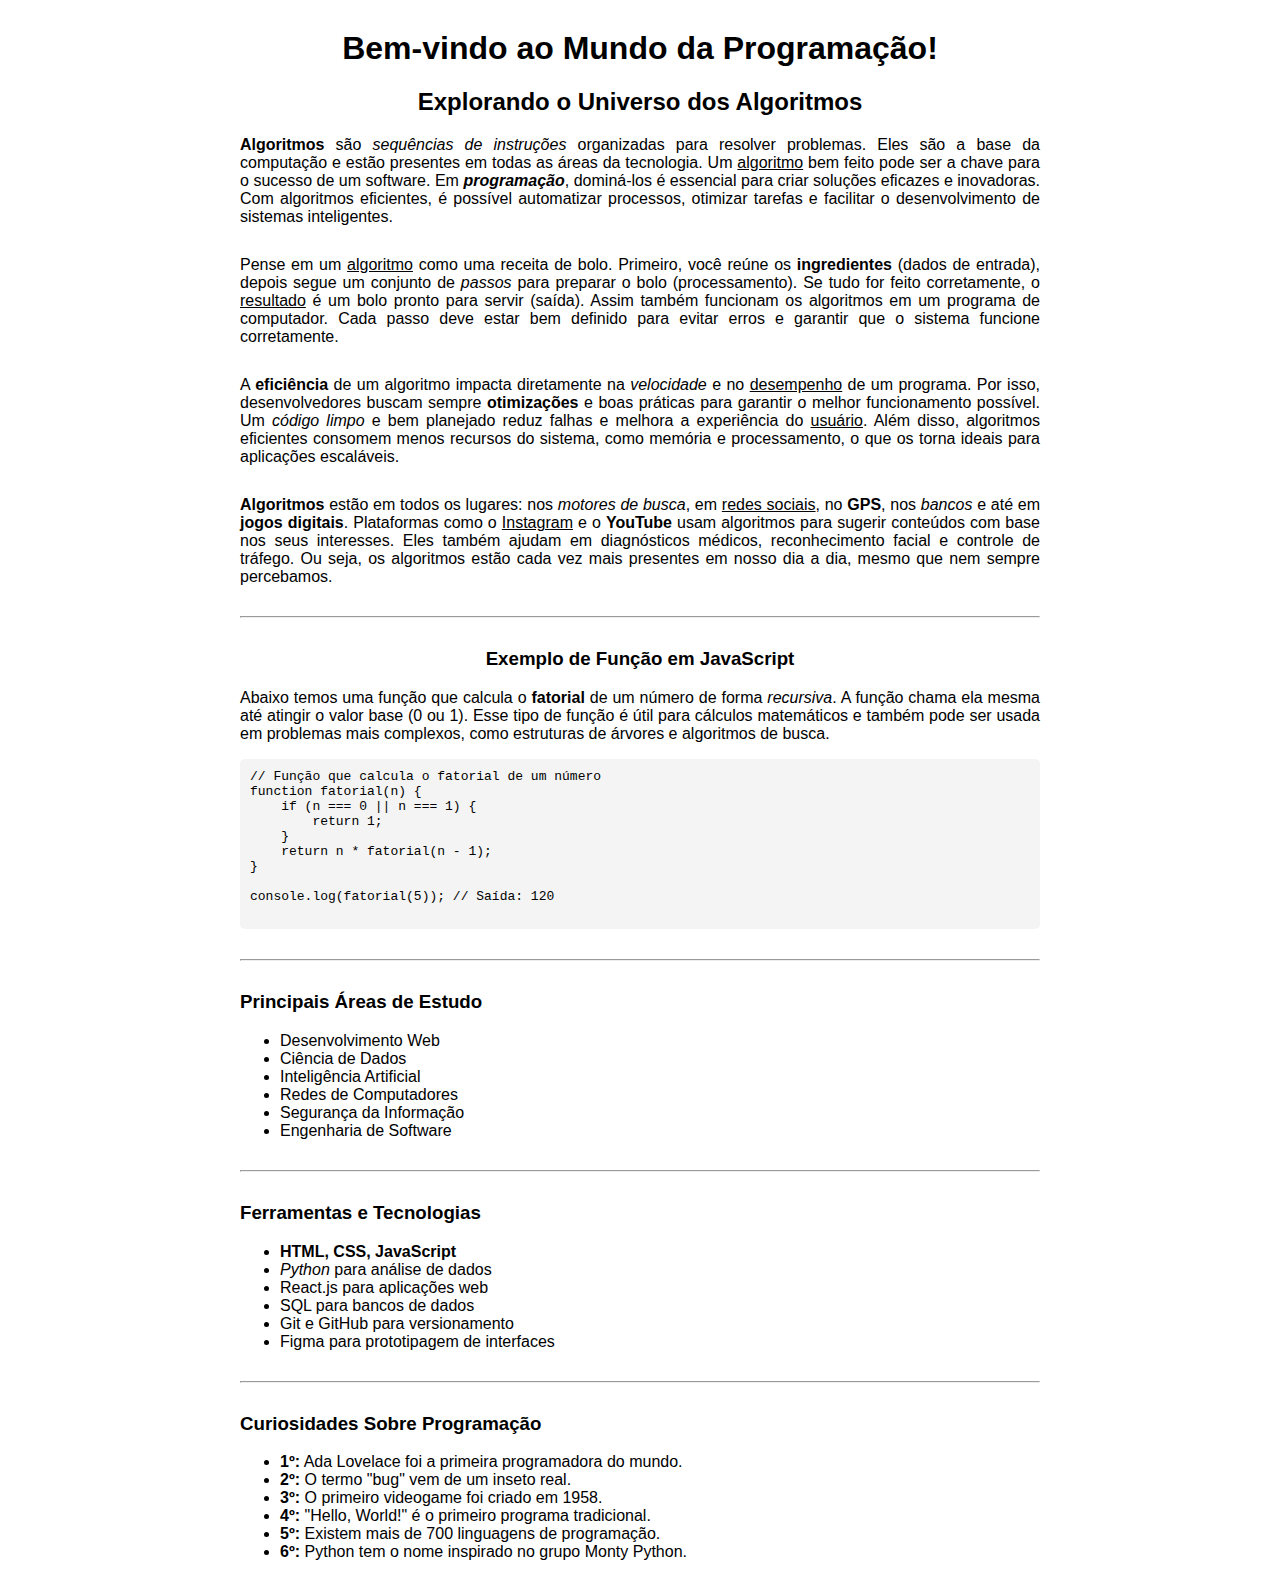
<file: projeto1-HTML/index.html>
<!DOCTYPE html>
<html lang="pt-BR">
<head>
    <meta charset="UTF-8" />
    <meta name="viewport" content="width=device-width, initial-scale=1.0">
    <title>Aprendendo Algoritmos</title>
    <style>
        body {
            font-family: Arial, sans-serif;
            margin: 30px;
        }
        .title {
            text-align: center;
        }
        .content {
            max-width: 800px;
            margin: auto;
            text-align: justify;
        }
        pre {
            background-color: #f4f4f4;
            padding: 10px;
            border-radius: 5px;
            overflow-x: auto;
        }
        section {
            margin-bottom: 30px;
        }
        hr {
            margin: 30px 0;
        }
    </style>
</head>
<body>

    <!-- TÍTULOS CENTRALIZADOS -->
    <h1 class="title">Bem-vindo ao Mundo da Programação!</h1>
    <h2 class="title">Explorando o Universo dos Algoritmos</h2>

    <div class="content">

        
        <section>
            <!-- Parágrafo explicando o que é um algoritmo -->
            <p>
                <b>Algoritmos</b> são <i>sequências de instruções</i> organizadas para resolver problemas. Eles são a base da computação e estão presentes em todas as áreas da tecnologia. Um <u>algoritmo</u> bem feito pode ser a chave para o sucesso de um software. Em <b><i>programação</i></b>, dominá-los é essencial para criar soluções eficazes e inovadoras. Com algoritmos eficientes, é possível automatizar processos, otimizar tarefas e facilitar o desenvolvimento de sistemas inteligentes.
            </p>
        </section>

        
        <section>
            <!-- Parágrafo explicando um exemplo do cotidiano -->
            <p>
                Pense em um <u>algoritmo</u> como uma receita de bolo. Primeiro, você reúne os <b>ingredientes</b> (dados de entrada), depois segue um conjunto de <i>passos</i> para preparar o bolo (processamento). Se tudo for feito corretamente, o <u>resultado</u> é um bolo pronto para servir (saída). Assim também funcionam os algoritmos em um programa de computador. Cada passo deve estar bem definido para evitar erros e garantir que o sistema funcione corretamente.
            </p>
        </section>

        
        <section>
            <!-- Parágrafo explicando a importância da eficiência -->
            <p>
                A <b>eficiência</b> de um algoritmo impacta diretamente na <i>velocidade</i> e no <u>desempenho</u> de um programa. Por isso, desenvolvedores buscam sempre <b>otimizações</b> e boas práticas para garantir o melhor funcionamento possível. Um <i>código limpo</i> e bem planejado reduz falhas e melhora a experiência do <u>usuário</u>. Além disso, algoritmos eficientes consomem menos recursos do sistema, como memória e processamento, o que os torna ideais para aplicações escaláveis.
            </p>
        </section>

       
        <section>
            <!-- Parágrafo explicando onde os algoritmos são aplicados -->
            <p>
                <b>Algoritmos</b> estão em todos os lugares: nos <i>motores de busca</i>, em <u>redes sociais</u>, no <b>GPS</b>, nos <i>bancos</i> e até em <b>jogos digitais</b>. Plataformas como o <u>Instagram</u> e o <b>YouTube</b> usam algoritmos para sugerir conteúdos com base nos seus interesses. Eles também ajudam em diagnósticos médicos, reconhecimento facial e controle de tráfego. Ou seja, os algoritmos estão cada vez mais presentes em nosso dia a dia, mesmo que nem sempre percebamos.
            </p>
        </section>

        <hr>

        <!-- CÓDIGO DE PROGRAMAÇÃO EXPLICATIVO -->
        <section>
            <h3 class="title">Exemplo de Função em JavaScript</h3>
            <p>
                Abaixo temos uma função que calcula o <b>fatorial</b> de um número de forma <i>recursiva</i>. A função chama ela mesma até atingir o valor base (0 ou 1). Esse tipo de função é útil para cálculos matemáticos e também pode ser usada em problemas mais complexos, como estruturas de árvores e algoritmos de busca.
            </p>
            <pre>
// Função que calcula o fatorial de um número
function fatorial(n) {
    if (n === 0 || n === 1) {
        return 1;
    }
    return n * fatorial(n - 1);
}

console.log(fatorial(5)); // Saída: 120
            </pre>
        </section>

        <hr>

        <!-- LISTA 1 -->
        <section>
            <h3>Principais Áreas de Estudo</h3>
            <ul>
                <li>Desenvolvimento Web</li>
                <li>Ciência de Dados</li>
                <li>Inteligência Artificial</li>
                <li>Redes de Computadores</li>
                <li>Segurança da Informação</li>
                <li>Engenharia de Software</li>
            </ul>
        </section>

        <hr>

        <!-- LISTA 2 -->
        <section>
            <h3>Ferramentas e Tecnologias</h3>
            <ul>
                <li><b>HTML, CSS, JavaScript</b></li>
                <li><i>Python</i> para análise de dados</li>
                <li>React.js para aplicações web</li>
                <li>SQL para bancos de dados</li>
                <li>Git e GitHub para versionamento</li>
                <li>Figma para prototipagem de interfaces</li>
            </ul>
        </section>

        <hr>

        <!-- LISTA 3 -->
        <section>
            <h3>Curiosidades Sobre Programação</h3>
            <ul>
                <li><b>1º:</b> Ada Lovelace foi a primeira programadora do mundo.</li>
                <li><b>2º:</b> O termo "bug" vem de um inseto real.</li>
                <li><b>3º:</b> O primeiro videogame foi criado em 1958.</li>
                <li><b>4º:</b> "Hello, World!" é o primeiro programa tradicional.</li>
                <li><b>5º:</b> Existem mais de 700 linguagens de programação.</li>
                <li><b>6º:</b> Python tem o nome inspirado no grupo Monty Python.</li>
            </ul>
        </section>

    </div>
</body>
</html>
</file>
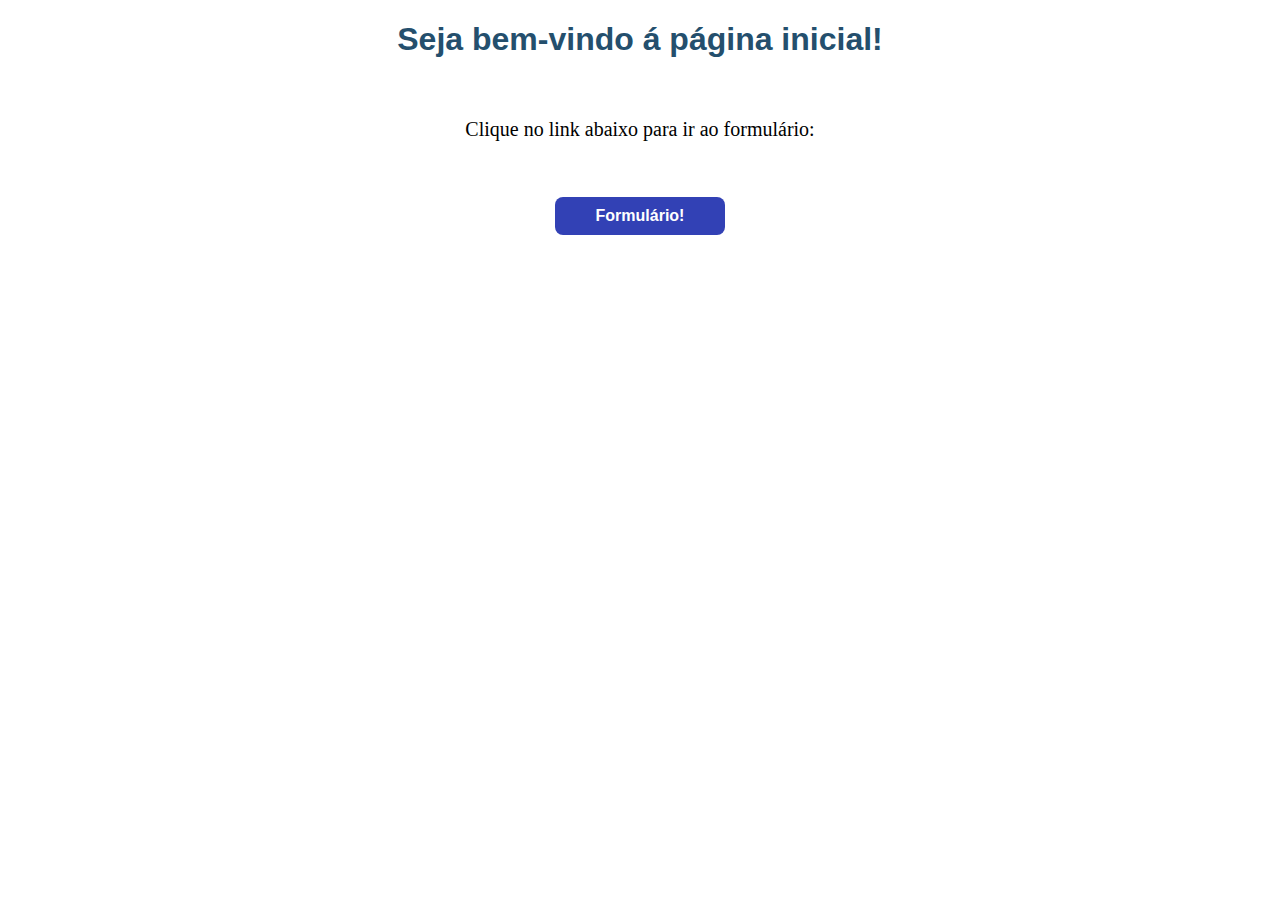
<file: projeto3-HTML/index.html>
<!DOCTYPE html>
<html lang="pt-BR">

<head>
    <meta charset="UTF-8">
    <meta name="viewport" content="width=device-width, initial-scale=1.0">
    <link rel="stylesheet" href="style.css">
    <title>Página Inicial</title>
</head>

<body>
    <h1 id="titulo">Seja bem-vindo á página inicial!</h1><br>
    <p id="p1">Clique no link abaixo para ir ao  formulário:</p><br><br>
    <a id="link-formulario" href="./páginas/formulario.html"><b> Formulário!</b></a>
</body>

</html>
</file>
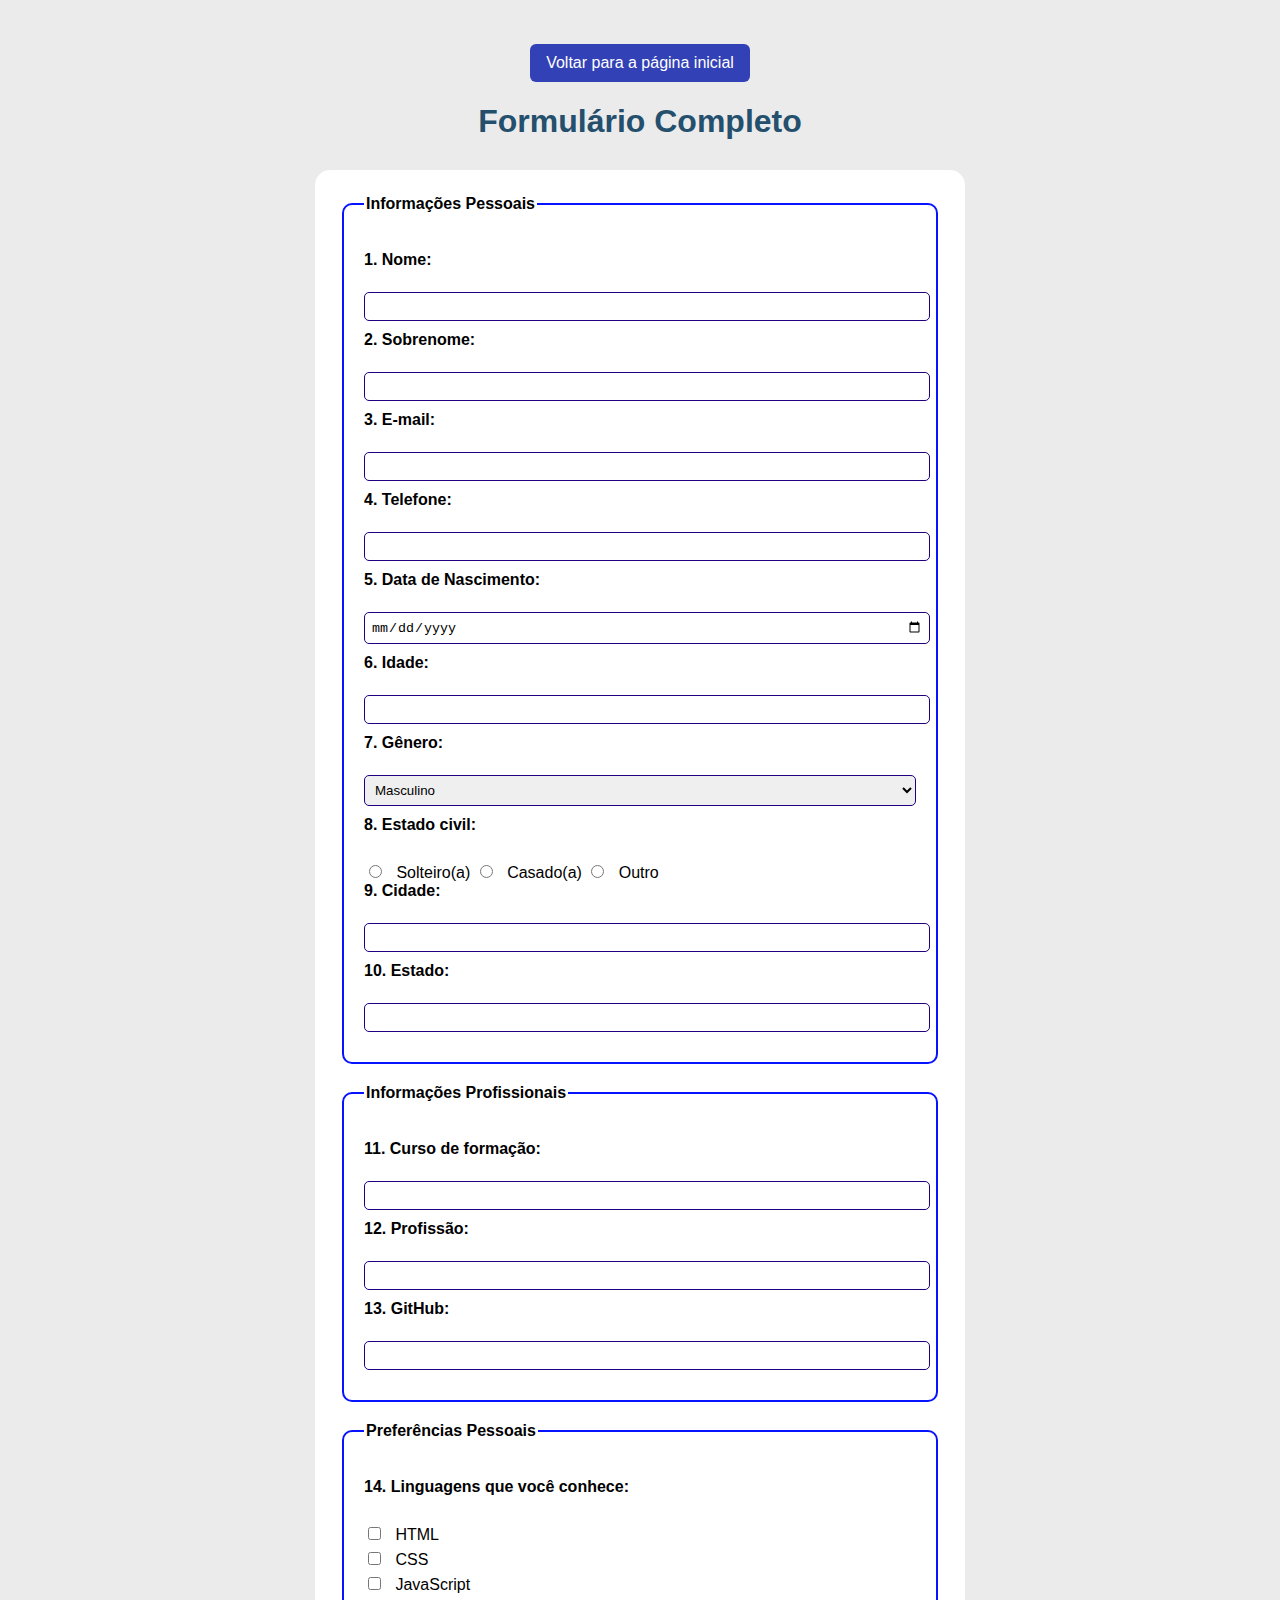
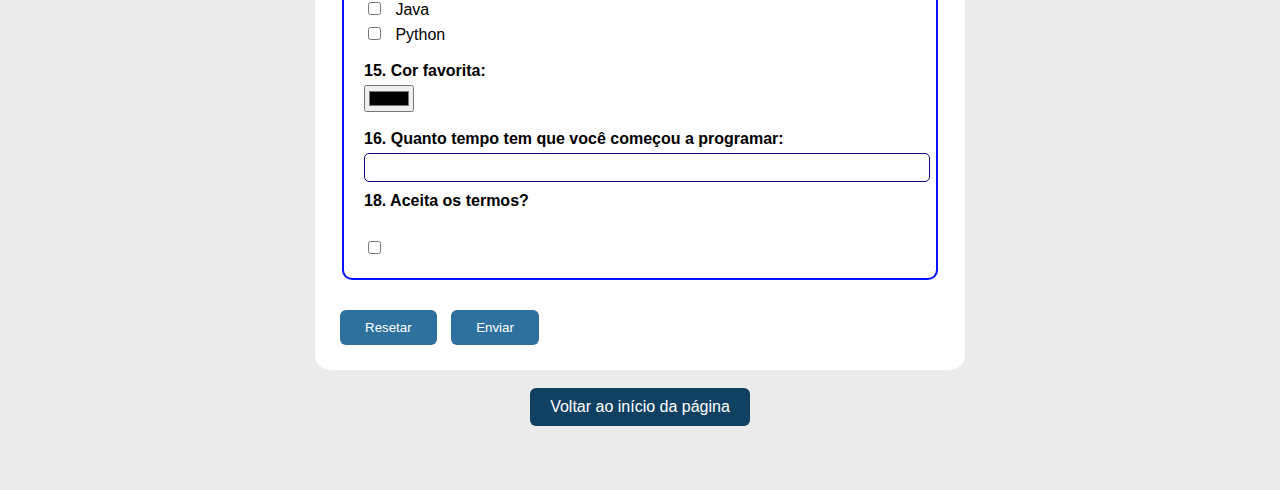
<file: projeto3-HTML/páginas/formulario.html>
<!DOCTYPE html>
<html lang="pt-BR">

<head>
    <meta charset="UTF-8">
    <title>Formulário Completo</title>
    <a id="topo"></a>
    <link rel="stylesheet" type="text/css" href="../style.css">
</head>

<body id="pagina">

    <p><a href="../index.html" id="link-voltar">Voltar para a página inicial</a></p>

    <h1 id="titulo-principal">Formulário Completo</h1>

    <form id="formulario-completo">

        <fieldset id="bloco1">
            <legend><strong>Informações Pessoais</strong></legend><br>

            <label for="nome">1. Nome:</label><br>
            <input type="text" id="nome" name="nome" required>

            <label for="sobrenome">2. Sobrenome:</label><br>
            <input type="text" id="sobrenome" name="sobrenome">

            <label for="email">3. E-mail:</label><br>
            <input type="email" id="email" name="email" required>

            <label for="telefone">4. Telefone:</label><br>
            <input type="tel" id="telefone" name="telefone">

            <label for="nascimento">5. Data de Nascimento:</label><br>
            <input type="date" id="nascimento" name="nascimento">

            <label for="idade">6. Idade:</label><br>
            <input type="number" id="idade" name="idade">

            <label for="genero">7. Gênero:</label><br>
            <select id="genero" name="genero">
                <option value="masculino">Masculino</option>
                <option value="feminino">Feminino</option>
                <option value="outro">Outro</option>
            </select>

            <label>8. Estado civil:</label><br>
            <input type="radio" name="estado_civil" value="solteiro" required> Solteiro(a)
            <input type="radio" name="estado_civil" value="casado"> Casado(a)
            <input type="radio" name="estado_civil" value="outro"> Outro

            <label for="cidade">9. Cidade:</label><br>
            <input type="text" id="cidade" name="cidade">

            <label for="estado">10. Estado:</label><br>
            <input type="text" id="estado" name="estado">
        </fieldset>

        <fieldset id="bloco2">
            <legend><strong>Informações Profissionais</strong></legend><br>

            <label for="curso">11. Curso de formação:</label><br>
            <input type="text" id="curso" name="curso">

            <label for="profissao">12. Profissão:</label><br>
            <input type="text" id="profissao" name="profissao">

            <label for="github">13. GitHub:</label><br>
            <input type="url" id="github" name="github">
        </fieldset>

        <fieldset id="bloco3">
            <legend><strong>Preferências Pessoais</strong></legend><br>

            <label>14. Linguagens que você conhece:</label><br>
            <input type="checkbox" name="linguagens" value="html"> HTML <br>
            <input type="checkbox" name="linguagens" value="css"> CSS <br>
            <input type="checkbox" name="linguagens" value="javascript"> JavaScript <br>
            <input type="checkbox" name="linguagens" value="java"> Java <br>
            <input type="checkbox" name="linguagens" value="python"> Python <br><br>
            <label for="cor">15. Cor favorita:</label>
            <input type="color" id="cor" name="cor"><br>
            <br>
            <label for="tempo">16. Quanto tempo tem que você começou a programar:</label>
            <input type="text" id="tempo" name="tempo">

            <label for="termos">18. Aceita os termos?</label><br>
            <input type="checkbox" id="termos" name="termos">
        </fieldset>

        <input type="reset" value="Resetar" id="botao-resetar">
        <input type="submit" value="Enviar" id="botao-enviar">
    </form>

    <br>
    <a href="#topo" id="link-topo">Voltar ao início da página</a><br><br>
    

</body>

</html>
</file>
<file: projeto3-HTML/style.css>
/*CSS PARA A PÁGINA INDEX*/

/*titulo*/
#titulo {
    color: #244f6d;
    font-family: Arial, sans-serif;
    text-align: center;
}

/**descrição*/
#p1 {
    font-size: 20px;
    text-align: center;
    color: #000000;
}

/*link formulario*/
#link-formulario {
    font-family: Arial, Helvetica, sans-serif;
    display: block;
    text-align: center;
    color: rgb(255, 255, 255);
    background-color: #3241b5;
    padding: 10px;
    width: 150px;
    margin: 0 auto;
    text-decoration: none;
    border-radius: 8px;
}



/*CSS PARA O FORMULÁRIO*/

/* Corpo da página */
#pagina {
    font-family: Arial, sans-serif;
    background-color: #ebebeb;
    padding: 20px;
    color: #000000;
}

/* Título principal */
#titulo-principal {
    text-align: center;
    margin-bottom: 30px;
    color: #244f6d;
}

/* Formulário principal */
#formulario-completo {
    background-color: #ffffff;
    padding: 25px;
    border-radius: 15px;
    max-width: 600px;
    margin: 0 auto;
}

/* Fieldsets */
#bloco1,
#bloco2,
#bloco3 {
    border: 2px solid #0713ff;
    border-radius: 10px;
    padding: 20px;
    margin-bottom: 20px;
}

/* Labels */
#formulario-completo label {
    display: block;
    margin-bottom: 5px;
    font-weight: bold;
}

/* Inputs e Selects */
#formulario-completo input[type="text"],
#formulario-completo input[type="email"],
#formulario-completo input[type="tel"],
#formulario-completo input[type="url"],
#formulario-completo input[type="date"],
#formulario-completo input[type="number"],

#formulario-completo select {
    width: 100%;
    padding: 6px;
    margin-bottom: 10px;
    border-radius: 5px;
    border: 1px solid #200081;
}

/* Radio e Checkbox */
#formulario-completo input[type="radio"],
#formulario-completo input[type="checkbox"] {
    margin-right: 10px;
    margin-top: 8px;
}

/* Botões */
#botao-enviar,
#botao-resetar {
    background-color: #2e719e;
    color: white;
    border: none;
    padding: 10px 25px;
    border-radius: 6px;
    margin-top: 10px;
    margin-right: 10px;
}

/* Links */
#link-voltar {
    display: block;
    background-color: #3241b5;
    color: white;
    padding: 10px;
    border: none;
    border-radius: 6px;
    text-decoration: none;
    margin: 0 auto;
    text-align: center;
    max-width: 200px;
}

#link-topo {
    display: block;
    background-color: #104162;
    color: white;
    padding: 10px;
    border: none;
    border-radius: 6px;
    text-decoration: none;
    margin: 0 auto;
    text-align: center;
    max-width: 200px;
}
</file>
